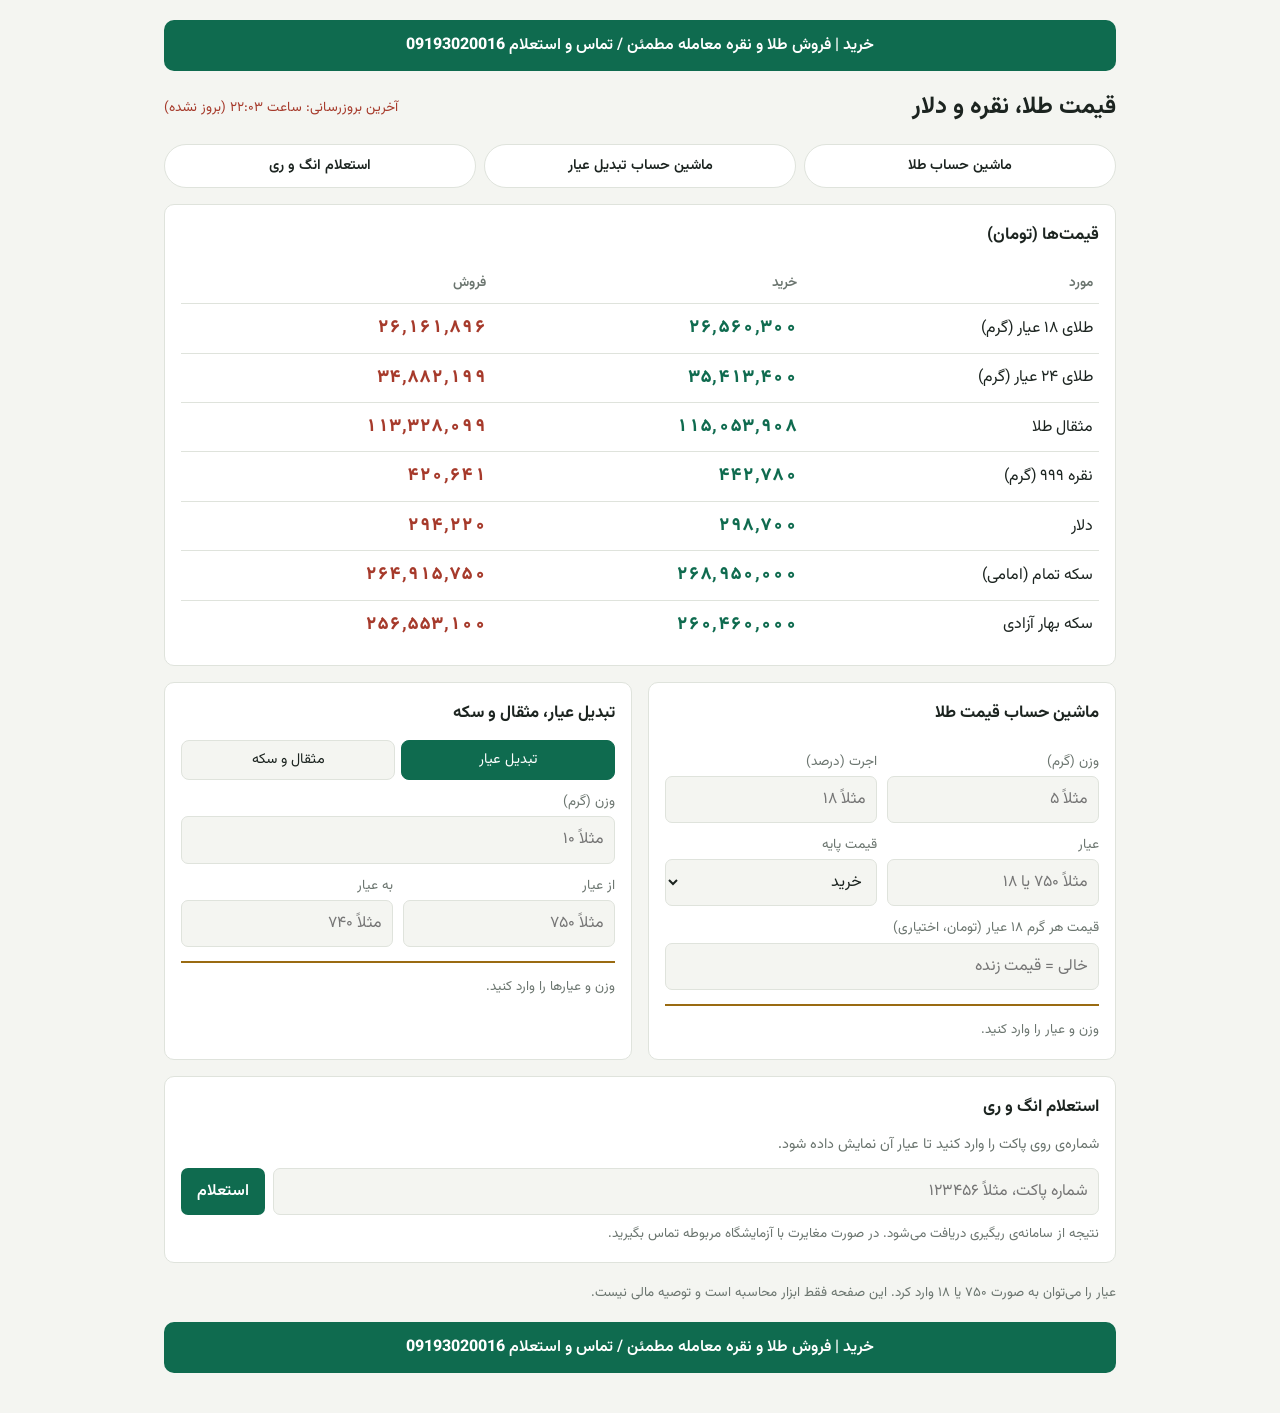
<file: index.html>
<!DOCTYPE html>
<html lang="fa" dir="rtl">
<head>
<meta charset="utf-8">
<meta name="viewport" content="width=device-width, initial-scale=1">
<title>قیمت طلا و ماشین حساب</title>
<link href="https://fonts.googleapis.com/css2?family=Vazirmatn:wght@400;600;800&display=swap" rel="stylesheet">
<style>
:root{--bg:#f4f5f1;--card:#fff;--ink:#1c2420;--mute:#6b756f;--line:#dfe3dc;--gold:#9a6b12;--buy:#0f6b4f;--sell:#a63a2b;--acc:#0f6b4f}
@media (prefers-color-scheme:dark){:root{--bg:#111815;--card:#192220;--ink:#e9eee9;--mute:#93a099;--line:#2a3733;--gold:#e0b04a;--buy:#4cc79a;--sell:#ee8a78;--acc:#4cc79a}}
*{box-sizing:border-box}
body{margin:0;background:var(--bg);color:var(--ink);font:400 16px/1.7 Vazirmatn,Tahoma,sans-serif}
main{max-width:980px;margin:0 auto;padding:20px 14px 40px}
h1{font-size:1.5rem;margin:0}h2{font-size:1.05rem;margin:0 0 12px}
header{display:flex;justify-content:space-between;align-items:center;gap:10px;flex-wrap:wrap;margin-bottom:16px}
#st{font-size:.85rem;color:var(--mute)}#st.err{color:var(--sell)}
section{background:var(--card);border:1px solid var(--line);border-radius:10px;padding:16px;margin-bottom:16px}
table{width:100%;border-collapse:collapse}
th,td{padding:9px 6px;text-align:right;border-bottom:1px solid var(--line)}
th{font-weight:600;color:var(--mute);font-size:.85rem}tr:last-child td{border:0}
td.n{font-weight:800;font-size:1.12rem;letter-spacing:.3px;font-variant-numeric:tabular-nums;font-feature-settings:"tnum" 1;white-space:nowrap}
@media(max-width:420px){td.n{font-size:1rem;letter-spacing:0}}
.b{color:var(--buy)}.s{color:var(--sell)}.u{font-size:.75rem;color:var(--mute);font-weight:400}
.grid{display:grid;grid-template-columns:1fr 1fr;gap:16px}
@media(max-width:760px){.grid{grid-template-columns:1fr}}
label{display:block;font-size:.85rem;color:var(--mute);margin:10px 0 3px}
input,select{width:100%;padding:9px 10px;border:1px solid var(--line);border-radius:7px;background:var(--bg);color:var(--ink);font:inherit}
input:focus,select:focus{outline:2px solid var(--acc);outline-offset:1px}
.row2{display:grid;grid-template-columns:1fr 1fr;gap:10px}
.out{margin-top:14px;border-top:2px solid var(--gold);padding-top:10px}
.out div{display:flex;justify-content:space-between;gap:8px;padding:3px 0}
.out .t{font-size:1.15rem;font-weight:800;color:var(--gold)}
.mini td,.mini th{padding:5px 6px;font-size:.9rem}
small{color:var(--mute)}
.call{display:block;background:#0f6b4f;color:#fff;text-align:center;padding:12px 14px;border-radius:10px;margin-bottom:16px;font-weight:600;text-decoration:none}.call b{font-weight:800;white-space:nowrap;direction:ltr;unicode-bidi:embed}.call:focus-visible{outline:3px solid var(--gold);outline-offset:2px}
.ask{display:flex;gap:8px}.ask button{padding:9px 16px;border:0;border-radius:7px;background:var(--acc);color:#fff;font:inherit;font-weight:600;cursor:pointer}.ask button:disabled{opacity:.6}section:target{border-color:var(--acc);box-shadow:0 0 0 2px var(--acc)}.jump{display:flex;gap:8px;flex-wrap:wrap;margin-bottom:16px}.jump a{flex:1 1 140px;text-align:center;padding:9px 12px;border:1px solid var(--line);border-radius:999px;background:var(--card);color:var(--ink);text-decoration:none;font-weight:600;font-size:.9rem}.jump a:hover,.jump a:focus-visible{border-color:var(--acc);color:var(--acc);outline:none}section[id]{scroll-margin-top:12px}html{scroll-behavior:smooth}@media(prefers-reduced-motion:reduce){html{scroll-behavior:auto}}#sg{margin-top:6px}#sg button{display:block;width:100%;text-align:right;background:none;border:0;border-bottom:1px solid var(--line);color:var(--ink);font:inherit;padding:7px 4px;cursor:pointer}#sg button:hover{background:var(--bg)}#ans{margin-top:12px;padding:10px 12px;border-right:3px solid var(--gold);background:var(--bg);border-radius:6px;white-space:pre-wrap;display:none}
.msgs{display:flex;flex-direction:column;gap:8px;max-height:380px;overflow-y:auto;padding:4px 2px;margin-bottom:10px}
.m{max-width:85%;padding:8px 12px;border-radius:14px;white-space:pre-wrap;line-height:1.8;overflow-wrap:anywhere}
.m.mu{align-self:flex-start;background:var(--acc);color:#fff;border-bottom-right-radius:4px}
.m.mb{align-self:flex-end;background:var(--bg);border:1px solid var(--line);border-bottom-left-radius:4px}
.dots span{display:inline-block;animation:bl 1.2s infinite;opacity:.25}.dots span:nth-child(2){animation-delay:.2s}.dots span:nth-child(3){animation-delay:.4s}
@keyframes bl{0%,60%,100%{opacity:.25}30%{opacity:1}}
@media(prefers-reduced-motion:reduce){.dots span{animation:none;opacity:.7}}
#ai small{display:block;margin-top:8px}
.hol{background:var(--card);border:1px solid var(--gold);border-right-width:5px;border-radius:10px;padding:12px 14px;margin-bottom:16px;font-weight:600;line-height:1.8}.hol a{color:var(--acc);white-space:nowrap;direction:ltr;unicode-bidi:embed}
.tabs{display:flex;gap:6px;margin-bottom:6px}.tabs button{flex:1;padding:7px 8px;border:1px solid var(--line);border-radius:8px;background:var(--bg);color:var(--ink);font:inherit;font-size:.9rem;cursor:pointer}.tabs button[aria-selected=true]{background:var(--acc);color:#fff;border-color:var(--acc)}
.rnote{margin:0 0 10px;color:var(--mute);font-size:.9rem}.rres{margin-top:12px}.rcard{border:1px solid var(--line);border-right:4px solid var(--gold);border-radius:8px;padding:10px 12px;margin-bottom:8px;background:var(--bg)}.rcard .big{font-size:1.5rem;font-weight:800;color:var(--gold);font-variant-numeric:tabular-nums}.rcard div{padding:2px 0}#ray small{display:block;margin-top:8px}
.rhead{font-weight:700;color:var(--ink)}.rwarn{background:var(--bg);border:1px solid var(--gold);border-radius:8px;padding:8px 12px;margin-bottom:8px;font-weight:600}
.rtitle{font-weight:700;margin:12px 0 6px}
</style>
</head>
<body>
<main>
<a class="call" href="tel:09193020016">خرید | فروش طلا و نقره معامله مطمئن / تماس و استعلام <b>09193020016</b></a>
<div id="hol" class="hol" hidden>بازار پنجشنبه و جمعه تعطیل است. برای دریافت قیمت با شماره <a href="tel:09193020016">09193020016</a> تماس بگیرید.</div>
<header><h1>قیمت طلا، نقره و دلار</h1><div id="st">در حال دریافت…</div></header>

<nav class="jump" aria-label="دسترسی سریع">
<a href="#calc">ماشین حساب طلا</a><a href="#conv-sec">ماشین حساب تبدیل عیار</a><a href="#ray">استعلام انگ و ری</a>
</nav>

<section>
<h2>قیمت‌ها (تومان)</h2>
<table><thead><tr><th>مورد</th><th>خرید</th><th>فروش</th></tr></thead><tbody id="rows"></tbody></table>
</section>

<div class="grid">
<section id="calc">
<h2>ماشین حساب قیمت طلا</h2>
<div class="row2">
<div><label for="w">وزن (گرم)</label><input id="w" inputmode="decimal" placeholder="مثلاً ۵"></div>
<div><label for="j">اجرت (درصد)</label><input id="j" inputmode="decimal" placeholder="مثلاً ۱۸"></div>
</div>
<div class="row2">
<div><label for="k">عیار</label><input id="k" inputmode="decimal" placeholder="مثلاً ۷۵۰ یا ۱۸"></div>
<div><label for="side">قیمت پایه</label><select id="side"><option value="buy">خرید</option><option value="sell">فروش</option></select></div>
</div>
<label for="ov">قیمت هر گرم ۱۸ عیار (تومان، اختیاری)</label>
<input id="ov" inputmode="decimal" placeholder="خالی = قیمت زنده">
<div class="out" id="o1"></div>
</section>

<section id="conv-sec">
<h2>تبدیل عیار، مثقال و سکه</h2>
<div class="tabs" role="tablist"><button type="button" role="tab" id="tb1" aria-selected="true">تبدیل عیار</button><button type="button" role="tab" id="tb2" aria-selected="false">مثقال و سکه</button></div>
<div id="tab-conv">
<label for="w2">وزن (گرم)</label><input id="w2" inputmode="decimal" placeholder="مثلاً ۱۰">
<div class="row2">
<div><label for="f">از عیار</label><input id="f" inputmode="decimal" placeholder="مثلاً ۷۵۰"></div>
<div><label for="t">به عیار</label><input id="t" inputmode="decimal" placeholder="مثلاً ۷۴۰"></div>
</div>
<div class="out" id="o2"></div>
<table class="mini" id="eq"></table>
</div>
<div id="tab-mc" hidden>
<label for="mz">مظنه (قیمت هر مثقال، تومان؛ خالی = قیمت زنده)</label><input id="mz" inputmode="decimal" placeholder="خالی = مظنه زنده">
<div class="out" id="o3"></div>
<div class="row2">
<div><label for="mg">وزن (گرم)</label><input id="mg" inputmode="decimal" placeholder="مثلاً ۱۰"></div>
<div><label for="mm">وزن (مثقال)</label><input id="mm" inputmode="decimal" placeholder="مثلاً ۲"></div>
</div>
<label for="cn">تعداد سکه</label><input id="cn" inputmode="decimal" placeholder="مثلاً ۲">
<div class="out" id="o4"></div>
</div>
</section>
</div>
<section id="ray">
<h2>استعلام انگ و ری</h2>
<p class="rnote">شماره‌ی روی پاکت را وارد کنید تا عیار آن نمایش داده شود.</p>
<div class="ask"><input id="rc" inputmode="numeric" maxlength="15" placeholder="شماره پاکت، مثلاً ۱۲۳۴۵۶" aria-label="شماره پاکت"><button id="rb" type="button">استعلام</button></div>
<div id="rr" class="rres" aria-live="polite" hidden></div>
<small>نتیجه از سامانه‌ی ریگیری دریافت می‌شود. در صورت مغایرت با آزمایشگاه مربوطه تماس بگیرید.</small>
</section>

<small>عیار را می‌توان به صورت ۷۵۰ یا ۱۸ وارد کرد. این صفحه فقط ابزار محاسبه است و توصیه مالی نیست.</small>
<a class="call" style="margin:16px 0 0" href="tel:09193020016">خرید | فروش طلا و نقره معامله مطمئن / تماس و استعلام <b>09193020016</b></a>
</main>

<script>
const CONFIG={
  PROXY_URL:"https://gold-price943.akant4amir.workers.dev/",   // آدرس Cloudflare Worker
  DATA_URL:"prices.json",   // فایلی که GitHub Action هر ۵ دقیقه بروز می‌کند
  RAY_URL:"https://gold-price943.akant4amir.workers.dev/ray",   // استعلام انگ و ری (همان Worker قیمت‌ها، مسیر /ray)
  REFRESH_SEC:60,
  SELL_DISCOUNT:{gold:1.5,silver:5,fx:1.5,coin:1.5} // درصد کمتر برای قیمت فروش
};
const ITEMS=[
  {k:"geram18",n:"طلای ۱۸ عیار (گرم)",g:"gold"},
  {k:"geram24",n:"طلای ۲۴ عیار (گرم)",g:"gold"},
  {k:"mesghal",n:"مثقال طلا",g:"gold"},
  {k:"silver_999",n:"نقره ۹۹۹ (گرم)",g:"silver"},
  {k:"price_dollar_rl",n:"دلار",g:"fx"},
  {k:"sekee",n:"سکه تمام (امامی)",g:"coin"},
  {k:"sekeb",n:"سکه بهار آزادی",g:"coin"}
];
let P={};            // قیمت‌ها به ریال
const $=id=>document.getElementById(id);
const num=s=>{s=String(s||"").replace(/[۰-۹]/g,d=>"۰۱۲۳۴۵۶۷۸۹".indexOf(d)).replace(/[٠-٩]/g,d=>"٠١٢٣٤٥٦٧٨٩".indexOf(d)).replace(/[٫،,\/]/g,".");return parseFloat(s)};
const fa=(n,d=0)=>n.toLocaleString("fa-IR",{maximumFractionDigits:d});
const toman=r=>r/10;
const sell=(r,g)=>r*(1-CONFIG.SELL_DISCOUNT[g]/100);
const karat=v=>{const n=num(v);return n>0&&n<=24?n*1000/24:n};   // 18 → 750

async function load(){
  for(const u of [CONFIG.PROXY_URL,CONFIG.DATA_URL].filter(Boolean)){
    try{
      const j=await (await fetch(u+(u.includes("?")?"&":"?")+"t="+Date.now(),{cache:"no-store",signal:AbortSignal.timeout(6000)})).json();
      const c=j.prices||j.current||j,out={};let ok=0;
      for(const it of ITEMS){
        const o=c[it.k],v=(o&&typeof o==="object")?(o.p!==undefined?o.p:o.price):o;
        const n=parseFloat(String(v||"").replace(/,/g,""));
        if(n>0){out[it.k]=n;ok++}
      }
      if(out.geram18&&!out.mesghal)out.mesghal=Math.round(out.geram18*4.3318);   // اگر Worker هنوز مثقال نمی‌دهد
      if(ok){
        // زمان واقعی قیمت (tgju به وقت تهران می‌دهد)؛ اگر نبود، زمان فایل
        // t = زمان آخرین استعلام واقعی از منبع؛ pt = زمان آخرین تغییر قیمت در منبع (tgju، وقت تهران)
        let t=j.updated?new Date(j.updated):new Date(),pt=null;
        if(isNaN(t))t=new Date();
        if(j.priceTs){const d=new Date(String(j.priceTs).trim().replace(/[۰-۹]/g,x=>"۰۱۲۳۴۵۶۷۸۹".indexOf(x)).replace(" ","T")+"Z");if(!isNaN(d))pt=d}   // زمان tgju به وقت UTC است
        try{localStorage.setItem("pc",JSON.stringify({p:out,t:+t,pt:pt?+pt:0}))}catch(e){}
        return {p:out,t,pt};
      }
    }catch(e){}
  }
  return null;
}

function drawRows(){
  $("rows").innerHTML=ITEMS.map(it=>{
    const r=P[it.k];
    return `<tr><td>${it.n}</td><td class="n b">${r?fa(Math.round(toman(r))):"—"}</td><td class="n s">${r?fa(Math.round(toman(sell(r,it.g)))):"—"}</td></tr>`;
  }).join("");
}

function calc(){
  const w=num($("w").value),j=num($("j").value)||0,K=karat($("k").value),ov=num($("ov").value);
  let base=ov>0?ov*10:P.geram18;
  if(!base){$("o1").innerHTML="<small>قیمت زنده در دسترس نیست؛ قیمت ۱۸ عیار را دستی وارد کنید.</small>";return}
  if(!(ov>0)&&$("side").value==="sell")base=sell(base,"gold");
  if(!(w>0)||!(K>0)){$("o1").innerHTML="<small>وزن و عیار را وارد کنید.</small>";return}
  const pg=base*K/750, raw=w*pg, ojg=pg*j/100, oj=w*ojg;
  const row=(a,b,c)=>`<div${c?` class="${c}"`:""}><span>${a}</span><span>${b} تومان</span></div>`;
  $("o1").innerHTML=row("قیمت هر گرم این عیار",fa(Math.round(toman(pg))))
    +row("قیمت طلای خام",fa(Math.round(toman(raw))))
    +row("اجرت هر گرم",fa(Math.round(toman(ojg))))
    +row("مجموع اجرت",fa(Math.round(toman(oj))))
    +row("قیمت نهایی",fa(Math.round(toman(raw+oj))),"t");
}

function conv(){
  const w=num($("w2").value),f=karat($("f").value),t=karat($("t").value);
  if(!(w>0)||!(f>0)||!(t>0)){$("o2").innerHTML="<small>وزن و عیارها را وارد کنید.</small>";$("eq").innerHTML="";return}
  const pure=w*f/1000;
  $("o2").innerHTML=`<div class="t"><span>${fa(w)} گرم ${fa(f,1)}</span><span>${fa(w*f/t,3)} گرم ${fa(t,1)}</span></div><div><span>طلای خالص (۱۰۰۰)</span><span>${fa(pure,3)} گرم</span></div>`;
  $("eq").innerHTML="<tr><th>عیار</th><th>وزن معادل (گرم)</th></tr>"+[999,916,900,875,750,740,585,500].map(k=>`<tr><td>${fa(k)}</td><td>${fa(pure*1000/k,3)}</td></tr>`).join("");
}

["w","j","k","side","ov"].forEach(i=>$(i).addEventListener("input",calc));
["w2","f","t"].forEach(i=>$(i).addEventListener("input",conv));


/* ===== استعلام انگ و ری ===== */
async function rayAsk(){
  const box=$("rr"),btn=$("rb");
  const code=$("rc").value.replace(/[۰-۹]/g,d=>"۰۱۲۳۴۵۶۷۸۹".indexOf(d)).replace(/\s/g,"");
  box.hidden=false;box.textContent="";
  const msg=t=>{box.textContent=t};
  if(!/^[0-9]{1,15}$/.test(code)){msg("شماره پاکت را فقط با رقم وارد کنید.");return}
  if(!CONFIG.RAY_URL){msg("این بخش هنوز فعال نشده است.");return}
  btn.disabled=true;msg("در حال استعلام…");
  try{
    const res=await fetch(CONFIG.RAY_URL,{method:"POST",headers:{"Content-Type":"application/json"},signal:AbortSignal.timeout(15000),body:JSON.stringify({code})});
    const j=await res.json();
    if(res.status===429){msg("لطفاً چند ثانیه صبر کنید و دوباره استعلام بگیرید.");}
    else if(!j.ok){msg("امکان استعلام در حال حاضر وجود ندارد. لطفاً کمی بعد دوباره تلاش کنید یا با ۰۹۱۹۳۰۲۰۰۱۶ تماس بگیرید.");}
    else if(!j.items.length&&!(j.external&&j.external.length)){msg("برای این شماره نتیجه‌ای پیدا نشد. شماره را دوباره بررسی کنید.");}
    else{
      box.textContent="";
      if(j.items.length>1){const w=document.createElement("div");w.className="rwarn";w.textContent="برای این شماره چند نتیجه با سری‌های مختلف وجود دارد. نتیجه‌ی هم‌سری با پاکت خود را بخوانید.";box.appendChild(w)}
      if(j.items.length){const t=document.createElement("div");t.className="rtitle";t.textContent="نتیجه‌ی ثبت‌شده";box.appendChild(t)}
      for(const it of j.items){
        const c=document.createElement("div");c.className="rcard";
        const add=(t,cls)=>{const d=document.createElement("div");if(cls)d.className=cls;d.textContent=t;c.appendChild(d)};
        add("پاکت "+fa(+it.code,0).replace(/٬/g,"")+(it.series?" — سری "+fa(+it.series):""),"rhead");
        if(it.purity!=null)add("عیار: "+fa(it.purity)+" (معادل "+fa(+(it.purity*24/1000).toFixed(1))+" عیار)","big");
        if(it.title)add("نوع: "+it.title);
        if(it.lab)add("آزمایشگاه: "+it.lab);
        if(it.date)add("تاریخ ثبت: "+it.date.replace(/[0-9]/g,d=>"۰۱۲۳۴۵۶۷۸۹"[d]));
        box.appendChild(c);
      }
      if(j.external&&j.external.length){
        const t=document.createElement("div");t.className="rtitle";t.textContent="لیست سراسری ("+fa(j.external.length)+" نتیجه)";box.appendChild(t);
        const n=document.createElement("small");n.textContent="نتیجه‌ی آزمایشگاه‌های سراسر کشور برای همین شماره. نتیجه‌ی آزمایشگاهی را بخوانید که فلز شما را آزموده است.";box.appendChild(n);
        const tb=document.createElement("table");tb.className="mini";
        const hd=tb.insertRow();for(const x of ["آزمایشگاه","عیار"]){const th=document.createElement("th");th.textContent=x;hd.appendChild(th)}
        for(const it of j.external){const r=tb.insertRow();r.insertCell().textContent=it.lab||"—";r.insertCell().textContent=it.purity!=null?fa(it.purity):"—"}
        box.appendChild(tb);
      }
      if(j.partial){const n=document.createElement("small");n.textContent="بخشی از نتیجه‌ها در دسترس نبود؛ لطفاً کمی بعد دوباره تلاش کنید.";box.appendChild(n)}
    }
  }catch(e){msg("امکان استعلام در حال حاضر وجود ندارد. لطفاً کمی بعد دوباره تلاش کنید.")}
  btn.disabled=false;
}
$("rb").addEventListener("click",rayAsk);
$("rc").addEventListener("keydown",e=>{if(e.key==="Enter")rayAsk()});

/* مثقال و سکه */
const MESGHAL=4.3318;   // گرم؛ طبق فرمول مظنه
function mc(){
  const rowf=(a,b,c)=>`<div${c?` class="${c}"`:""}><span>${a}</span><span>${b}</span></div>`;
  const mzIn=num($("mz").value),mz=mzIn>0?mzIn:(P.mesghal?toman(P.mesghal):0);
  $("o3").innerHTML=mz>0?rowf("قیمت هر گرم (مظنه ÷ ۴٫۳۳۱۸)",fa(Math.round(mz/MESGHAL))+" تومان","t"):"<small>قیمت زنده در دسترس نیست؛ مظنه را وارد کنید.</small>";
  const n=num($("cn").value);
  if(!(n>0)){$("o4").innerHTML="<small>تعداد سکه را وارد کنید.</small>";return}
  if(!P.sekee&&!P.sekeb){$("o4").innerHTML="<small>قیمت زنده در دسترس نیست.</small>";return}
  let o="";
  for(const [k,nm] of [["sekee","سکه تمام (امامی)"],["sekeb","سکه بهار آزادی"]]){
    if(!P[k])continue;
    o+=rowf(fa(n)+" × "+nm+" (خرید)",fa(Math.round(toman(P[k])*n))+" تومان")+rowf(fa(n)+" × "+nm+" (فروش)",fa(Math.round(toman(sell(P[k],"coin"))*n))+" تومان");
  }
  $("o4").innerHTML=o;
}
$("mz").addEventListener("input",mc);$("cn").addEventListener("input",mc);
$("mg").addEventListener("input",()=>{const g=num($("mg").value);$("mm").value=g>0?+(g/MESGHAL).toFixed(4):""});
$("mm").addEventListener("input",()=>{const m=num($("mm").value);$("mg").value=m>0?+(m*MESGHAL).toFixed(3):""});
function tab(n){$("tab-conv").hidden=n!==1;$("tab-mc").hidden=n!==2;$("tb1").setAttribute("aria-selected",n===1);$("tb2").setAttribute("aria-selected",n===2)}
$("tb1").addEventListener("click",()=>tab(1));$("tb2").addEventListener("click",()=>tab(2));
mc();

let left=0,last=null,lastPt=null,fail=false;
async function refresh(){
  if(!last){ // نمایش فوری آخرین قیمت ذخیره‌شده تا قیمت تازه برسد
    try{const c=JSON.parse(localStorage.getItem("pc")||"null");if(c&&c.p){P=c.p;last=new Date(c.t);lastPt=c.pt?new Date(c.pt):null;drawRows();calc();tick()}}catch(e){}
  }
  const d=await load();
  fail=!d;
  if(d){P=d.p;last=d.t;lastPt=d.pt}
  drawRows();calc();conv();mc();left=CONFIG.REFRESH_SEC;tick();
}
function isHoliday(){ // پنجشنبه و جمعه به وقت تهران
  const d=new Intl.DateTimeFormat("en-US",{weekday:"long",timeZone:"Asia/Tehran"}).format(new Date());
  return d==="Thursday"||d==="Friday"}
function tick(){
  const el=$("st");
  $("hol").hidden=!isHoliday();
  if(!last){el.className="err";el.textContent="اتصال به منبع قیمت برقرار نشد؛ تلاش مجدد تا "+fa(left)+" ثانیه";return}
  const age=Math.round((Date.now()-last)/60000),bad=fail||age>20;
  const hm=last.toLocaleTimeString("fa-IR",{hour:"2-digit",minute:"2-digit",timeZone:"Asia/Tehran"});
  el.className=bad?"err":"";
  const fmt=d=>d.toLocaleTimeString("fa-IR",{hour:"2-digit",minute:"2-digit",timeZone:"Asia/Tehran"});
  let txt="آخرین بروزرسانی: ساعت "+hm;
  if(!isHoliday()&&lastPt&&(last-lastPt)>60*60000)txt+=" (بیش از ۱ ساعت از آخرین تغییر قیمت)";
  el.textContent=txt+(bad?" (بروز نشده)":"");
}
setInterval(()=>{left--;if(left<=0)refresh();else tick()},1000);
refresh();
</script>
</body>
</html>
</file>
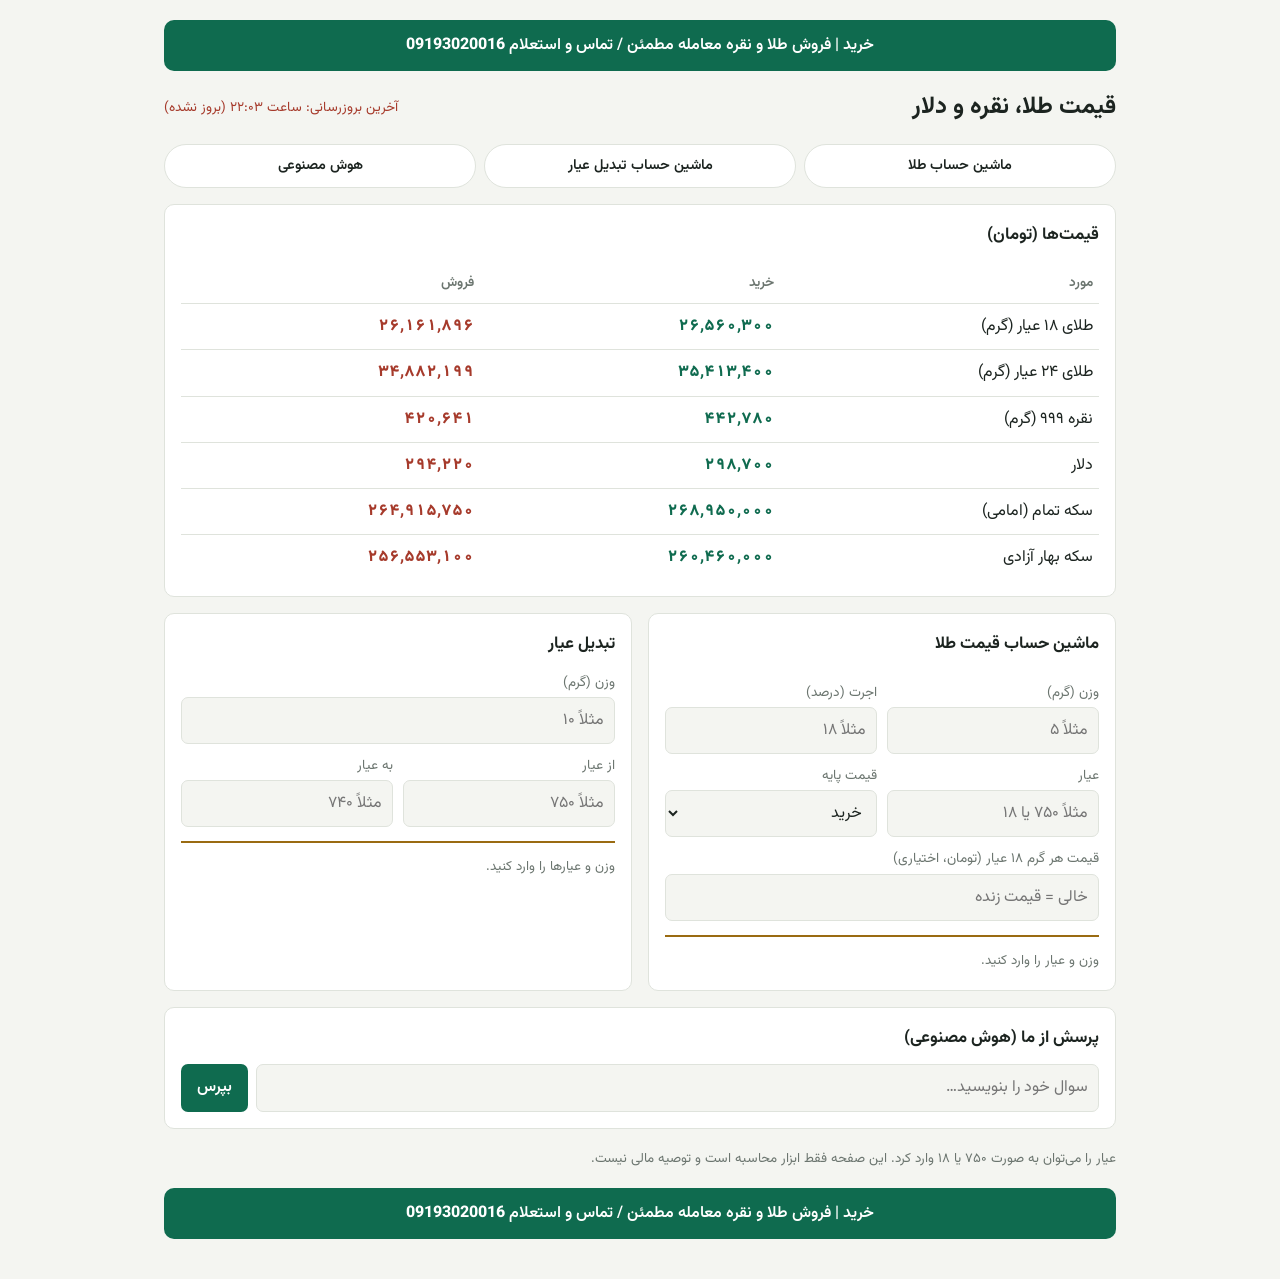
<file: index (11).html>
<!DOCTYPE html>
<html lang="fa" dir="rtl">
<head>
<meta charset="utf-8">
<meta name="viewport" content="width=device-width, initial-scale=1">
<title>قیمت طلا و ماشین حساب</title>
<link href="https://fonts.googleapis.com/css2?family=Vazirmatn:wght@400;600;800&display=swap" rel="stylesheet">
<style>
:root{--bg:#f4f5f1;--card:#fff;--ink:#1c2420;--mute:#6b756f;--line:#dfe3dc;--gold:#9a6b12;--buy:#0f6b4f;--sell:#a63a2b;--acc:#0f6b4f}
@media (prefers-color-scheme:dark){:root{--bg:#111815;--card:#192220;--ink:#e9eee9;--mute:#93a099;--line:#2a3733;--gold:#e0b04a;--buy:#4cc79a;--sell:#ee8a78;--acc:#4cc79a}}
*{box-sizing:border-box}
body{margin:0;background:var(--bg);color:var(--ink);font:400 16px/1.7 Vazirmatn,Tahoma,sans-serif}
main{max-width:980px;margin:0 auto;padding:20px 14px 40px}
h1{font-size:1.5rem;margin:0}h2{font-size:1.05rem;margin:0 0 12px}
header{display:flex;justify-content:space-between;align-items:center;gap:10px;flex-wrap:wrap;margin-bottom:16px}
#st{font-size:.85rem;color:var(--mute)}#st.err{color:var(--sell)}
section{background:var(--card);border:1px solid var(--line);border-radius:10px;padding:16px;margin-bottom:16px}
table{width:100%;border-collapse:collapse}
th,td{padding:9px 6px;text-align:right;border-bottom:1px solid var(--line)}
th{font-weight:600;color:var(--mute);font-size:.85rem}tr:last-child td{border:0}
td.n{font-weight:800;font-variant-numeric:tabular-nums;white-space:nowrap}
.b{color:var(--buy)}.s{color:var(--sell)}.u{font-size:.75rem;color:var(--mute);font-weight:400}
.grid{display:grid;grid-template-columns:1fr 1fr;gap:16px}
@media(max-width:760px){.grid{grid-template-columns:1fr}}
label{display:block;font-size:.85rem;color:var(--mute);margin:10px 0 3px}
input,select{width:100%;padding:9px 10px;border:1px solid var(--line);border-radius:7px;background:var(--bg);color:var(--ink);font:inherit}
input:focus,select:focus{outline:2px solid var(--acc);outline-offset:1px}
.row2{display:grid;grid-template-columns:1fr 1fr;gap:10px}
.out{margin-top:14px;border-top:2px solid var(--gold);padding-top:10px}
.out div{display:flex;justify-content:space-between;gap:8px;padding:3px 0}
.out .t{font-size:1.15rem;font-weight:800;color:var(--gold)}
.mini td,.mini th{padding:5px 6px;font-size:.9rem}
small{color:var(--mute)}
.call{display:block;background:#0f6b4f;color:#fff;text-align:center;padding:12px 14px;border-radius:10px;margin-bottom:16px;font-weight:600;text-decoration:none}.call b{font-weight:800;white-space:nowrap;direction:ltr;unicode-bidi:embed}.call:focus-visible{outline:3px solid var(--gold);outline-offset:2px}
.ask{display:flex;gap:8px}.ask button{padding:9px 16px;border:0;border-radius:7px;background:var(--acc);color:#fff;font:inherit;font-weight:600;cursor:pointer}.ask button:disabled{opacity:.6}section:target{border-color:var(--acc);box-shadow:0 0 0 2px var(--acc)}.jump{display:flex;gap:8px;flex-wrap:wrap;margin-bottom:16px}.jump a{flex:1 1 140px;text-align:center;padding:9px 12px;border:1px solid var(--line);border-radius:999px;background:var(--card);color:var(--ink);text-decoration:none;font-weight:600;font-size:.9rem}.jump a:hover,.jump a:focus-visible{border-color:var(--acc);color:var(--acc);outline:none}section[id]{scroll-margin-top:12px}html{scroll-behavior:smooth}@media(prefers-reduced-motion:reduce){html{scroll-behavior:auto}}#sg{margin-top:6px}#sg button{display:block;width:100%;text-align:right;background:none;border:0;border-bottom:1px solid var(--line);color:var(--ink);font:inherit;padding:7px 4px;cursor:pointer}#sg button:hover{background:var(--bg)}#ans{margin-top:12px;padding:10px 12px;border-right:3px solid var(--gold);background:var(--bg);border-radius:6px;white-space:pre-wrap;display:none}
</style>
</head>
<body>
<main>
<a class="call" href="tel:09193020016">خرید | فروش طلا و نقره معامله مطمئن / تماس و استعلام <b>09193020016</b></a>
<header><h1>قیمت طلا، نقره و دلار</h1><div id="st">در حال دریافت…</div></header>

<nav class="jump" aria-label="دسترسی سریع">
<a href="#calc">ماشین حساب طلا</a><a href="#conv-sec">ماشین حساب تبدیل عیار</a><a href="#ai">هوش مصنوعی</a>
</nav>

<section>
<h2>قیمت‌ها (تومان)</h2>
<table><thead><tr><th>مورد</th><th>خرید</th><th>فروش</th></tr></thead><tbody id="rows"></tbody></table>
</section>

<div class="grid">
<section id="calc">
<h2>ماشین حساب قیمت طلا</h2>
<div class="row2">
<div><label for="w">وزن (گرم)</label><input id="w" inputmode="decimal" placeholder="مثلاً ۵"></div>
<div><label for="j">اجرت (درصد)</label><input id="j" inputmode="decimal" placeholder="مثلاً ۱۸"></div>
</div>
<div class="row2">
<div><label for="k">عیار</label><input id="k" inputmode="decimal" placeholder="مثلاً ۷۵۰ یا ۱۸"></div>
<div><label for="side">قیمت پایه</label><select id="side"><option value="buy">خرید</option><option value="sell">فروش</option></select></div>
</div>
<label for="ov">قیمت هر گرم ۱۸ عیار (تومان، اختیاری)</label>
<input id="ov" inputmode="decimal" placeholder="خالی = قیمت زنده">
<div class="out" id="o1"></div>
</section>

<section id="conv-sec">
<h2>تبدیل عیار</h2>
<label for="w2">وزن (گرم)</label><input id="w2" inputmode="decimal" placeholder="مثلاً ۱۰">
<div class="row2">
<div><label for="f">از عیار</label><input id="f" inputmode="decimal" placeholder="مثلاً ۷۵۰"></div>
<div><label for="t">به عیار</label><input id="t" inputmode="decimal" placeholder="مثلاً ۷۴۰"></div>
</div>
<div class="out" id="o2"></div>
<table class="mini" id="eq"></table>
</section>
</div>
<section id="ai">
<h2>پرسش از ما (هوش مصنوعی)</h2>
<div class="ask"><input id="qq" maxlength="200" placeholder="سوال خود را بنویسید…" aria-label="سوال"><button id="qb" type="button">بپرس</button></div>
<div id="ans" aria-live="polite"></div>
</section>

<small>عیار را می‌توان به صورت ۷۵۰ یا ۱۸ وارد کرد. این صفحه فقط ابزار محاسبه است و توصیه مالی نیست.</small>
<a class="call" style="margin:16px 0 0" href="tel:09193020016">خرید | فروش طلا و نقره معامله مطمئن / تماس و استعلام <b>09193020016</b></a>
</main>

<script>
const CONFIG={
  PROXY_URL:"https://gold-price943.akant4amir.workers.dev/",   // آدرس Cloudflare Worker
  DATA_URL:"prices.json",   // فایلی که GitHub Action هر ۵ دقیقه بروز می‌کند
  AI_URL:"",   // آدرس Worker هوش مصنوعی (ai-worker)
  REFRESH_SEC:60,
  SELL_DISCOUNT:{gold:1.5,silver:5,fx:1.5,coin:1.5} // درصد کمتر برای قیمت فروش
};
const ITEMS=[
  {k:"geram18",n:"طلای ۱۸ عیار (گرم)",g:"gold"},
  {k:"geram24",n:"طلای ۲۴ عیار (گرم)",g:"gold"},
  {k:"silver_999",n:"نقره ۹۹۹ (گرم)",g:"silver"},
  {k:"price_dollar_rl",n:"دلار",g:"fx"},
  {k:"sekee",n:"سکه تمام (امامی)",g:"coin"},
  {k:"sekeb",n:"سکه بهار آزادی",g:"coin"}
];
let P={};            // قیمت‌ها به ریال
const $=id=>document.getElementById(id);
const num=s=>{s=String(s||"").replace(/[۰-۹]/g,d=>"۰۱۲۳۴۵۶۷۸۹".indexOf(d)).replace(/[٠-٩]/g,d=>"٠١٢٣٤٥٦٧٨٩".indexOf(d)).replace(/[٫،,\/]/g,".");return parseFloat(s)};
const fa=(n,d=0)=>n.toLocaleString("fa-IR",{maximumFractionDigits:d});
const toman=r=>r/10;
const sell=(r,g)=>r*(1-CONFIG.SELL_DISCOUNT[g]/100);
const karat=v=>{const n=num(v);return n>0&&n<=24?n*1000/24:n};   // 18 → 750

async function load(){
  for(const u of [CONFIG.PROXY_URL,CONFIG.DATA_URL].filter(Boolean)){
    try{
      const j=await (await fetch(u+(u.includes("?")?"&":"?")+"t="+Date.now(),{cache:"no-store",signal:AbortSignal.timeout(6000)})).json();
      const c=j.prices||j.current||j,out={};let ok=0;
      for(const it of ITEMS){
        const o=c[it.k],v=(o&&typeof o==="object")?(o.p!==undefined?o.p:o.price):o;
        const n=parseFloat(String(v||"").replace(/,/g,""));
        if(n>0){out[it.k]=n;ok++}
      }
      if(ok){
        // زمان واقعی قیمت (tgju به وقت تهران می‌دهد)؛ اگر نبود، زمان فایل
        // t = زمان آخرین استعلام واقعی از منبع؛ pt = زمان آخرین تغییر قیمت در منبع (tgju، وقت تهران)
        let t=j.updated?new Date(j.updated):new Date(),pt=null;
        if(isNaN(t))t=new Date();
        if(j.priceTs){const d=new Date(String(j.priceTs).trim().replace(" ","T")+"+03:30");if(!isNaN(d))pt=d}
        try{localStorage.setItem("pc",JSON.stringify({p:out,t:+t,pt:pt?+pt:0}))}catch(e){}
        return {p:out,t,pt};
      }
    }catch(e){}
  }
  return null;
}

function drawRows(){
  $("rows").innerHTML=ITEMS.map(it=>{
    const r=P[it.k];
    return `<tr><td>${it.n}</td><td class="n b">${r?fa(Math.round(toman(r))):"—"}</td><td class="n s">${r?fa(Math.round(toman(sell(r,it.g)))):"—"}</td></tr>`;
  }).join("");
}

function calc(){
  const w=num($("w").value),j=num($("j").value)||0,K=karat($("k").value),ov=num($("ov").value);
  let base=ov>0?ov*10:P.geram18;
  if(!base){$("o1").innerHTML="<small>قیمت زنده در دسترس نیست؛ قیمت ۱۸ عیار را دستی وارد کنید.</small>";return}
  if(!(ov>0)&&$("side").value==="sell")base=sell(base,"gold");
  if(!(w>0)||!(K>0)){$("o1").innerHTML="<small>وزن و عیار را وارد کنید.</small>";return}
  const pg=base*K/750, raw=w*pg, ojg=pg*j/100, oj=w*ojg;
  const row=(a,b,c)=>`<div${c?` class="${c}"`:""}><span>${a}</span><span>${b} تومان</span></div>`;
  $("o1").innerHTML=row("قیمت هر گرم این عیار",fa(Math.round(toman(pg))))
    +row("قیمت طلای خام",fa(Math.round(toman(raw))))
    +row("اجرت هر گرم",fa(Math.round(toman(ojg))))
    +row("مجموع اجرت",fa(Math.round(toman(oj))))
    +row("قیمت نهایی",fa(Math.round(toman(raw+oj))),"t");
}

function conv(){
  const w=num($("w2").value),f=karat($("f").value),t=karat($("t").value);
  if(!(w>0)||!(f>0)||!(t>0)){$("o2").innerHTML="<small>وزن و عیارها را وارد کنید.</small>";$("eq").innerHTML="";return}
  const pure=w*f/1000;
  $("o2").innerHTML=`<div class="t"><span>${fa(w)} گرم ${fa(f,1)}</span><span>${fa(w*f/t,3)} گرم ${fa(t,1)}</span></div><div><span>طلای خالص (۱۰۰۰)</span><span>${fa(pure,3)} گرم</span></div>`;
  $("eq").innerHTML="<tr><th>عیار</th><th>وزن معادل (گرم)</th></tr>"+[999,916,900,875,750,740,585,500].map(k=>`<tr><td>${fa(k)}</td><td>${fa(pure*1000/k,3)}</td></tr>`).join("");
}

["w","j","k","side","ov"].forEach(i=>$(i).addEventListener("input",calc));
["w2","f","t"].forEach(i=>$(i).addEventListener("input",conv));

/* ===== پرسش از ما: پاسخ مستقیم هوش مصنوعی ===== */
async function ask(){
  const q=$("qq").value.trim(),a=$("ans"),b=$("qb");
  if(!q)return;
  a.style.display="block";
  if(!CONFIG.AI_URL){a.textContent="این بخش هنوز فعال نشده است. برای سوال‌ها با ۰۹۱۹۳۰۲۰۰۱۶ تماس بگیرید.";return}
  a.textContent="در حال پاسخ…";b.disabled=true;
  try{
    const res=await fetch(CONFIG.AI_URL,{method:"POST",headers:{"Content-Type":"application/json"},signal:AbortSignal.timeout(45000),body:JSON.stringify({question:q})});
    const j=await res.json();
    if(!j.answer)throw new Error("no answer");
    a.innerHTML="";
    const t=document.createElement("div");t.textContent=j.answer;a.appendChild(t);
    const n=document.createElement("small");n.style.cssText="display:block;margin-top:6px";
    n.textContent="پاسخ هوش مصنوعی؛ برای قیمت‌ها جدول بالا و برای معامله با ۰۹۱۹۳۰۲۰۰۱۶ تماس بگیرید.";a.appendChild(n);
  }catch(e){a.textContent="الان پاسخ‌گو در دسترس نیست. لطفاً کمی بعد دوباره تلاش کنید یا با ۰۹۱۹۳۰۲۰۰۱۶ تماس بگیرید."}
  b.disabled=false;
}
$("qb").addEventListener("click",ask);
$("qq").addEventListener("keydown",e=>{if(e.key==="Enter")ask()});

let left=0,last=null,lastPt=null,fail=false;
async function refresh(){
  if(!last){ // نمایش فوری آخرین قیمت ذخیره‌شده تا قیمت تازه برسد
    try{const c=JSON.parse(localStorage.getItem("pc")||"null");if(c&&c.p){P=c.p;last=new Date(c.t);lastPt=c.pt?new Date(c.pt):null;drawRows();calc();tick()}}catch(e){}
  }
  const d=await load();
  fail=!d;
  if(d){P=d.p;last=d.t;lastPt=d.pt}
  drawRows();calc();conv();left=CONFIG.REFRESH_SEC;tick();
}
function tick(){
  const el=$("st");
  if(!last){el.className="err";el.textContent="اتصال به منبع قیمت برقرار نشد؛ تلاش مجدد تا "+fa(left)+" ثانیه";return}
  const age=Math.round((Date.now()-last)/60000),bad=fail||age>20;
  const hm=last.toLocaleTimeString("fa-IR",{hour:"2-digit",minute:"2-digit",timeZone:"Asia/Tehran"});
  el.className=bad?"err":"";
  const fmt=d=>d.toLocaleTimeString("fa-IR",{hour:"2-digit",minute:"2-digit",timeZone:"Asia/Tehran"});
  let txt="آخرین بروزرسانی: ساعت "+hm;
  if(lastPt&&(last-lastPt)>60*60000)txt+=" (بیش از ۱ ساعت از آخرین تغییر قیمت)";
  el.textContent=txt+(bad?" (بروز نشده)":"");
}
setInterval(()=>{left--;if(left<=0)refresh();else tick()},1000);
refresh();
</script>
</body>
</html>
</file>
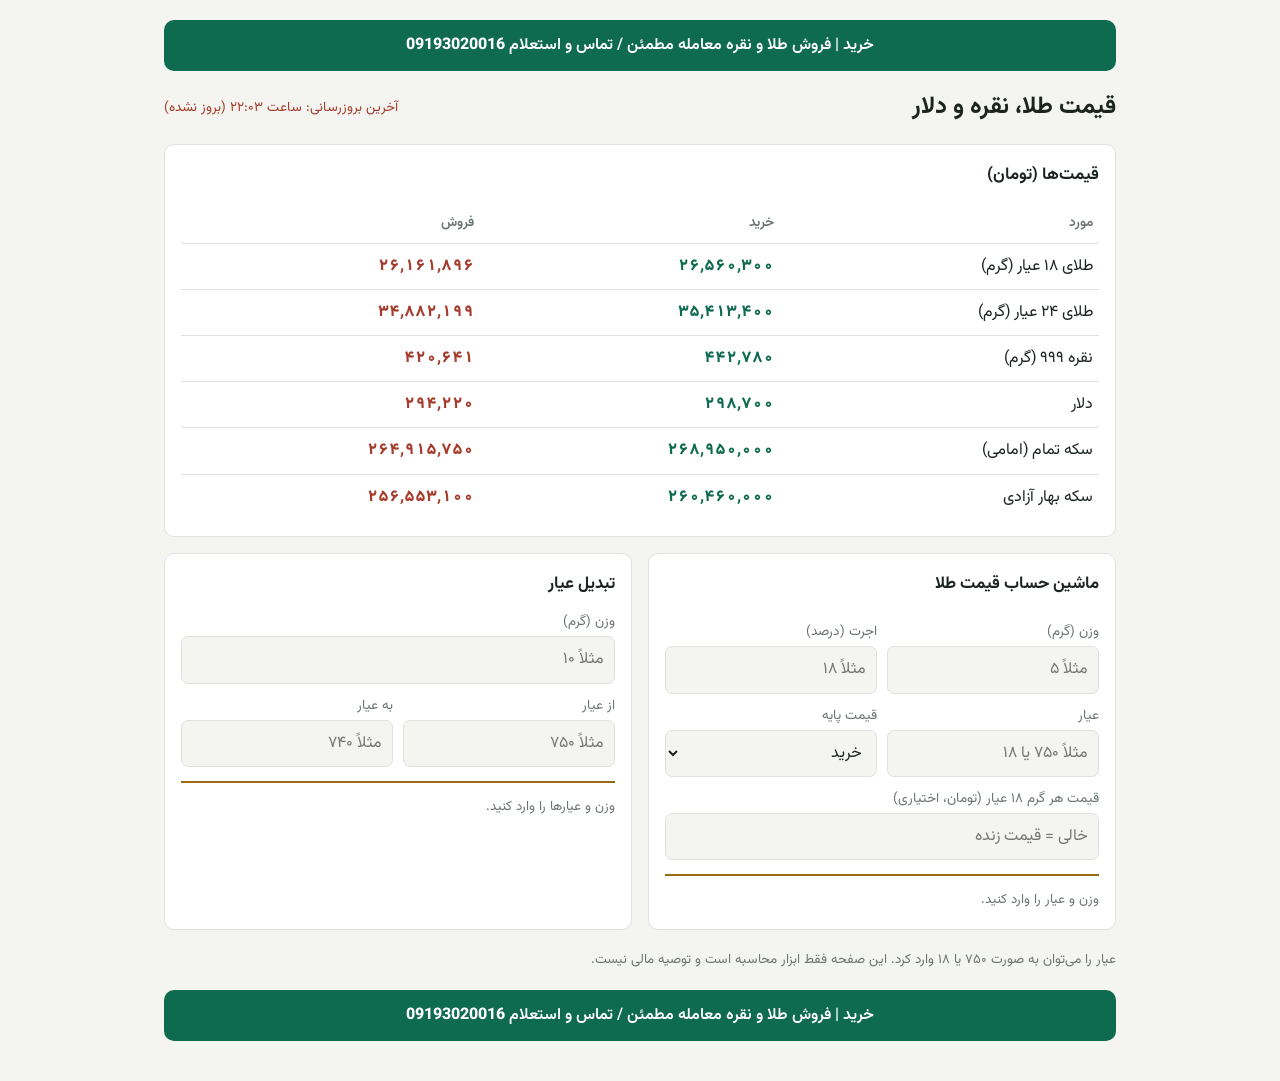
<file: index (4).html>
<!DOCTYPE html>
<html lang="fa" dir="rtl">
<head>
<meta charset="utf-8">
<meta name="viewport" content="width=device-width, initial-scale=1">
<title>قیمت طلا و ماشین حساب</title>
<link href="https://fonts.googleapis.com/css2?family=Vazirmatn:wght@400;600;800&display=swap" rel="stylesheet">
<style>
:root{--bg:#f4f5f1;--card:#fff;--ink:#1c2420;--mute:#6b756f;--line:#dfe3dc;--gold:#9a6b12;--buy:#0f6b4f;--sell:#a63a2b;--acc:#0f6b4f}
@media (prefers-color-scheme:dark){:root{--bg:#111815;--card:#192220;--ink:#e9eee9;--mute:#93a099;--line:#2a3733;--gold:#e0b04a;--buy:#4cc79a;--sell:#ee8a78;--acc:#4cc79a}}
*{box-sizing:border-box}
body{margin:0;background:var(--bg);color:var(--ink);font:400 16px/1.7 Vazirmatn,Tahoma,sans-serif}
main{max-width:980px;margin:0 auto;padding:20px 14px 40px}
h1{font-size:1.5rem;margin:0}h2{font-size:1.05rem;margin:0 0 12px}
header{display:flex;justify-content:space-between;align-items:center;gap:10px;flex-wrap:wrap;margin-bottom:16px}
#st{font-size:.85rem;color:var(--mute)}#st.err{color:var(--sell)}
section{background:var(--card);border:1px solid var(--line);border-radius:10px;padding:16px;margin-bottom:16px}
table{width:100%;border-collapse:collapse}
th,td{padding:9px 6px;text-align:right;border-bottom:1px solid var(--line)}
th{font-weight:600;color:var(--mute);font-size:.85rem}tr:last-child td{border:0}
td.n{font-weight:800;font-variant-numeric:tabular-nums;white-space:nowrap}
.b{color:var(--buy)}.s{color:var(--sell)}.u{font-size:.75rem;color:var(--mute);font-weight:400}
.grid{display:grid;grid-template-columns:1fr 1fr;gap:16px}
@media(max-width:760px){.grid{grid-template-columns:1fr}}
label{display:block;font-size:.85rem;color:var(--mute);margin:10px 0 3px}
input,select{width:100%;padding:9px 10px;border:1px solid var(--line);border-radius:7px;background:var(--bg);color:var(--ink);font:inherit}
input:focus,select:focus{outline:2px solid var(--acc);outline-offset:1px}
.row2{display:grid;grid-template-columns:1fr 1fr;gap:10px}
.out{margin-top:14px;border-top:2px solid var(--gold);padding-top:10px}
.out div{display:flex;justify-content:space-between;gap:8px;padding:3px 0}
.out .t{font-size:1.15rem;font-weight:800;color:var(--gold)}
.mini td,.mini th{padding:5px 6px;font-size:.9rem}
small{color:var(--mute)}
.call{display:block;background:#0f6b4f;color:#fff;text-align:center;padding:12px 14px;border-radius:10px;margin-bottom:16px;font-weight:600;text-decoration:none}.call b{font-weight:800;white-space:nowrap;direction:ltr;unicode-bidi:embed}.call:focus-visible{outline:3px solid var(--gold);outline-offset:2px}
</style>
</head>
<body>
<main>
<a class="call" href="tel:09193020016">خرید | فروش طلا و نقره معامله مطمئن / تماس و استعلام <b>09193020016</b></a>
<header><h1>قیمت طلا، نقره و دلار</h1><div id="st">در حال دریافت…</div></header>

<section>
<h2>قیمت‌ها (تومان)</h2>
<table><thead><tr><th>مورد</th><th>خرید</th><th>فروش</th></tr></thead><tbody id="rows"></tbody></table>
</section>

<div class="grid">
<section>
<h2>ماشین حساب قیمت طلا</h2>
<div class="row2">
<div><label for="w">وزن (گرم)</label><input id="w" inputmode="decimal" placeholder="مثلاً ۵"></div>
<div><label for="j">اجرت (درصد)</label><input id="j" inputmode="decimal" placeholder="مثلاً ۱۸"></div>
</div>
<div class="row2">
<div><label for="k">عیار</label><input id="k" inputmode="decimal" placeholder="مثلاً ۷۵۰ یا ۱۸"></div>
<div><label for="side">قیمت پایه</label><select id="side"><option value="buy">خرید</option><option value="sell">فروش</option></select></div>
</div>
<label for="ov">قیمت هر گرم ۱۸ عیار (تومان، اختیاری)</label>
<input id="ov" inputmode="decimal" placeholder="خالی = قیمت زنده">
<div class="out" id="o1"></div>
</section>

<section>
<h2>تبدیل عیار</h2>
<label for="w2">وزن (گرم)</label><input id="w2" inputmode="decimal" placeholder="مثلاً ۱۰">
<div class="row2">
<div><label for="f">از عیار</label><input id="f" inputmode="decimal" placeholder="مثلاً ۷۵۰"></div>
<div><label for="t">به عیار</label><input id="t" inputmode="decimal" placeholder="مثلاً ۷۴۰"></div>
</div>
<div class="out" id="o2"></div>
<table class="mini" id="eq"></table>
</section>
</div>
<small>عیار را می‌توان به صورت ۷۵۰ یا ۱۸ وارد کرد. این صفحه فقط ابزار محاسبه است و توصیه مالی نیست.</small>
<a class="call" style="margin:16px 0 0" href="tel:09193020016">خرید | فروش طلا و نقره معامله مطمئن / تماس و استعلام <b>09193020016</b></a>
</main>

<script>
const CONFIG={
  PROXY_URL:"",                                   // آدرس Cloudflare Worker (اختیاری)
  DATA_URL:"prices.json",   // فایلی که GitHub Action هر ۵ دقیقه بروز می‌کند
  REFRESH_SEC:60,
  SELL_DISCOUNT:{gold:1.5,silver:5,fx:1.5,coin:1.5} // درصد کمتر برای قیمت فروش
};
const ITEMS=[
  {k:"geram18",n:"طلای ۱۸ عیار (گرم)",g:"gold"},
  {k:"geram24",n:"طلای ۲۴ عیار (گرم)",g:"gold"},
  {k:"silver_999",n:"نقره ۹۹۹ (گرم)",g:"silver"},
  {k:"price_dollar_rl",n:"دلار",g:"fx"},
  {k:"sekee",n:"سکه تمام (امامی)",g:"coin"},
  {k:"sekeb",n:"سکه بهار آزادی",g:"coin"}
];
let P={};            // قیمت‌ها به ریال
const $=id=>document.getElementById(id);
const num=s=>{s=String(s||"").replace(/[۰-۹]/g,d=>"۰۱۲۳۴۵۶۷۸۹".indexOf(d)).replace(/[٠-٩]/g,d=>"٠١٢٣٤٥٦٧٨٩".indexOf(d)).replace(/[٫،,\/]/g,".");return parseFloat(s)};
const fa=(n,d=0)=>n.toLocaleString("fa-IR",{maximumFractionDigits:d});
const toman=r=>r/10;
const sell=(r,g)=>r*(1-CONFIG.SELL_DISCOUNT[g]/100);
const karat=v=>{const n=num(v);return n>0&&n<=24?n*1000/24:n};   // 18 → 750

async function load(){
  for(const u of [CONFIG.PROXY_URL,CONFIG.DATA_URL].filter(Boolean)){
    try{
      const j=await (await fetch(u+(u.includes("?")?"&":"?")+"t="+Date.now(),{cache:"no-store"})).json();
      const c=j.prices||j.current||j,out={};let ok=0;
      for(const it of ITEMS){
        const o=c[it.k],v=(o&&typeof o==="object")?(o.p!==undefined?o.p:o.price):o;
        const n=parseFloat(String(v||"").replace(/,/g,""));
        if(n>0){out[it.k]=n;ok++}
      }
      if(ok)return {p:out,t:j.updated?new Date(j.updated):new Date()};
    }catch(e){}
  }
  return null;
}

function drawRows(){
  $("rows").innerHTML=ITEMS.map(it=>{
    const r=P[it.k];
    return `<tr><td>${it.n}</td><td class="n b">${r?fa(Math.round(toman(r))):"—"}</td><td class="n s">${r?fa(Math.round(toman(sell(r,it.g)))):"—"}</td></tr>`;
  }).join("");
}

function calc(){
  const w=num($("w").value),j=num($("j").value)||0,K=karat($("k").value),ov=num($("ov").value);
  let base=ov>0?ov*10:P.geram18;
  if(!base){$("o1").innerHTML="<small>قیمت زنده در دسترس نیست؛ قیمت ۱۸ عیار را دستی وارد کنید.</small>";return}
  if(!(ov>0)&&$("side").value==="sell")base=sell(base,"gold");
  if(!(w>0)||!(K>0)){$("o1").innerHTML="<small>وزن و عیار را وارد کنید.</small>";return}
  const pg=base*K/750, raw=w*pg, ojg=pg*j/100, oj=w*ojg;
  const row=(a,b,c)=>`<div${c?` class="${c}"`:""}><span>${a}</span><span>${b} تومان</span></div>`;
  $("o1").innerHTML=row("قیمت هر گرم این عیار",fa(Math.round(toman(pg))))
    +row("قیمت طلای خام",fa(Math.round(toman(raw))))
    +row("اجرت هر گرم",fa(Math.round(toman(ojg))))
    +row("مجموع اجرت",fa(Math.round(toman(oj))))
    +row("قیمت نهایی",fa(Math.round(toman(raw+oj))),"t");
}

function conv(){
  const w=num($("w2").value),f=karat($("f").value),t=karat($("t").value);
  if(!(w>0)||!(f>0)||!(t>0)){$("o2").innerHTML="<small>وزن و عیارها را وارد کنید.</small>";$("eq").innerHTML="";return}
  const pure=w*f/1000;
  $("o2").innerHTML=`<div class="t"><span>${fa(w)} گرم ${fa(f,1)}</span><span>${fa(w*f/t,3)} گرم ${fa(t,1)}</span></div><div><span>طلای خالص (۱۰۰۰)</span><span>${fa(pure,3)} گرم</span></div>`;
  $("eq").innerHTML="<tr><th>عیار</th><th>وزن معادل (گرم)</th></tr>"+[999,916,900,875,750,740,585,500].map(k=>`<tr><td>${fa(k)}</td><td>${fa(pure*1000/k,3)}</td></tr>`).join("");
}

["w","j","k","side","ov"].forEach(i=>$(i).addEventListener("input",calc));
["w2","f","t"].forEach(i=>$(i).addEventListener("input",conv));

let left=0,last=null,fail=false;
async function refresh(){
  const d=await load();
  fail=!d;
  if(d){P=d.p;last=d.t}
  drawRows();calc();conv();left=CONFIG.REFRESH_SEC;tick();
}
function tick(){
  const el=$("st");
  if(!last){el.className="err";el.textContent="اتصال به منبع قیمت برقرار نشد؛ تلاش مجدد تا "+fa(left)+" ثانیه";return}
  const age=Math.round((Date.now()-last)/60000),bad=fail||age>20;
  const hm=last.toLocaleTimeString("fa-IR",{hour:"2-digit",minute:"2-digit",timeZone:"Asia/Tehran"});
  el.className=bad?"err":"";
  el.textContent="آخرین بروزرسانی: ساعت "+hm+(bad?" (بروز نشده)":"");
}
setInterval(()=>{left--;if(left<=0)refresh();else tick()},1000);
refresh();
</script>
</body>
</html>
</file>
